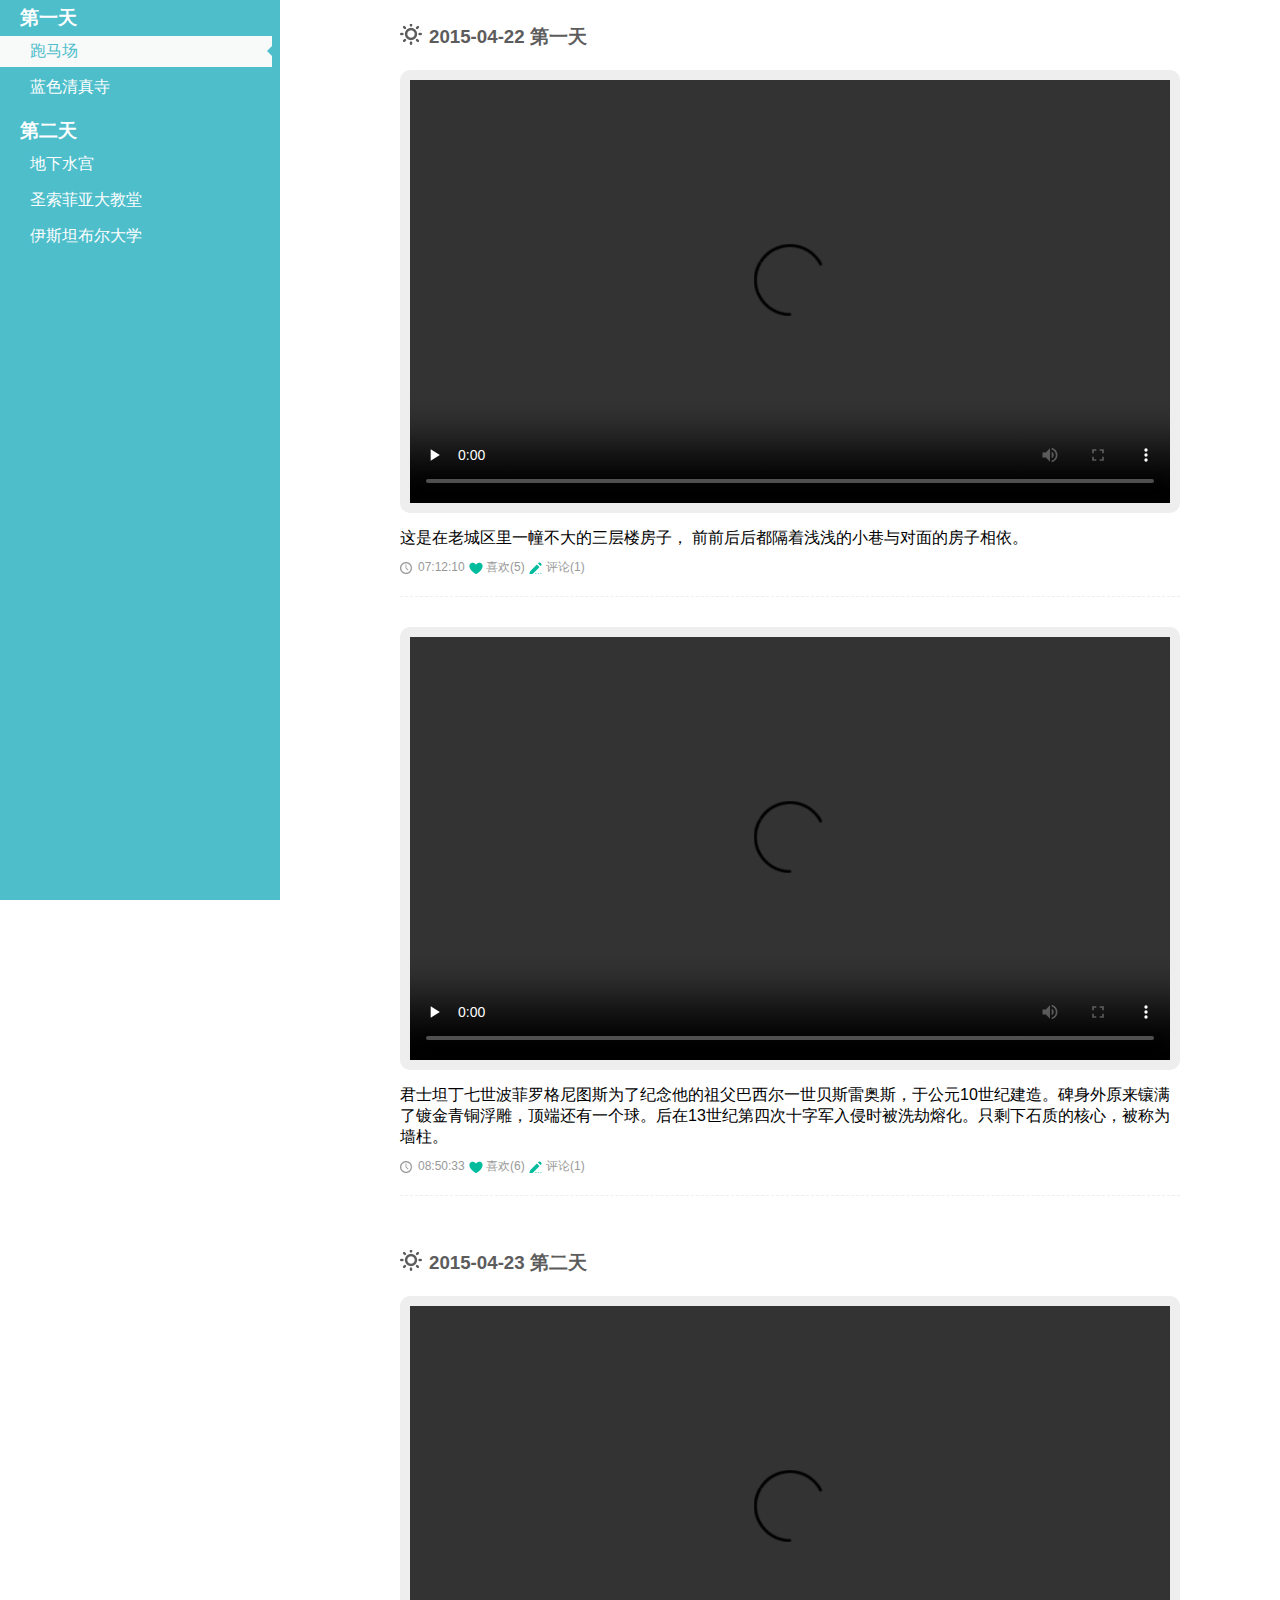
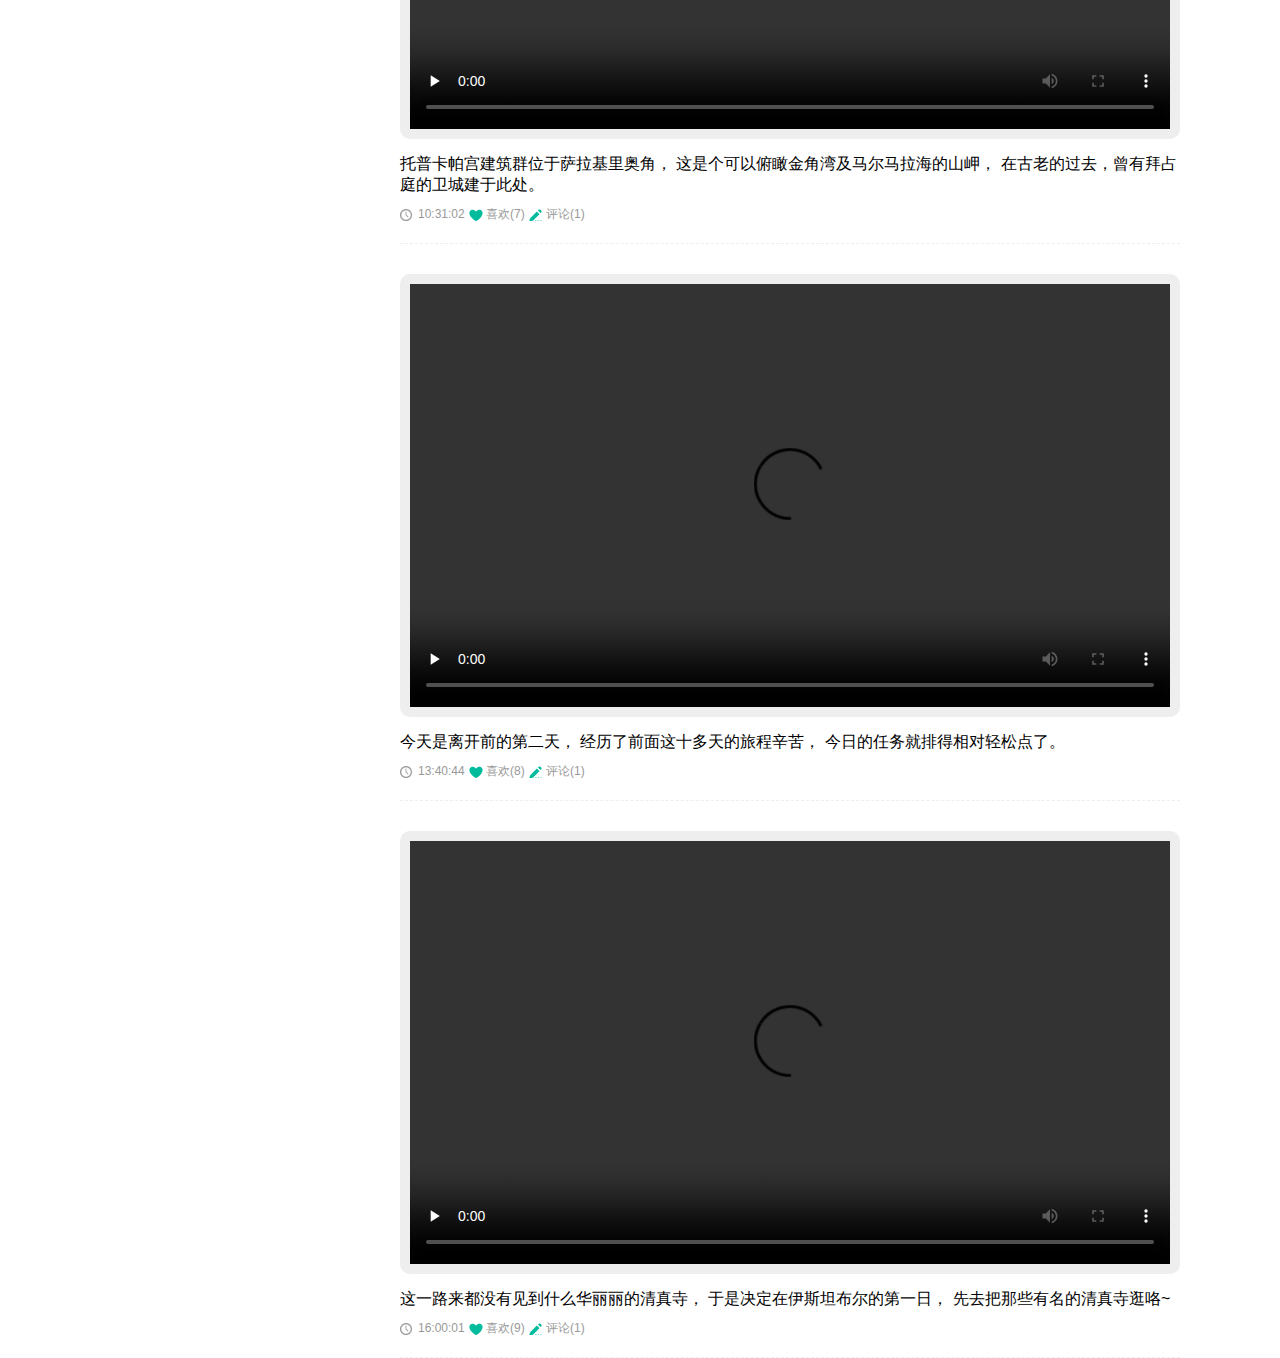
<file: detail/html/Detail.html>
<!doctype html>
<html>
    <head>
        <meta charset="utf-8">
        <link rel='stylesheet' href='../css/detail.css' />
        <link href="../js/videojs/video-js.css" rel="stylesheet" type="text/css">
        <script src="../js/videojs/video.js"></script>
        <script src="../js/jquery-1.11.2.min.js"></script>
        <script>
            videojs.options.flash.swf = "./videojs/video-js.swf";
        </script>
    </head>
    <body>
        <div id="side">
        </div>
        <div id="main">
            <div class="content">
            </div>
        </div>
        <script src="../js/common.js"></script>
        <script src="../js/detail.js"></script>
    </body>
</html>
</file>
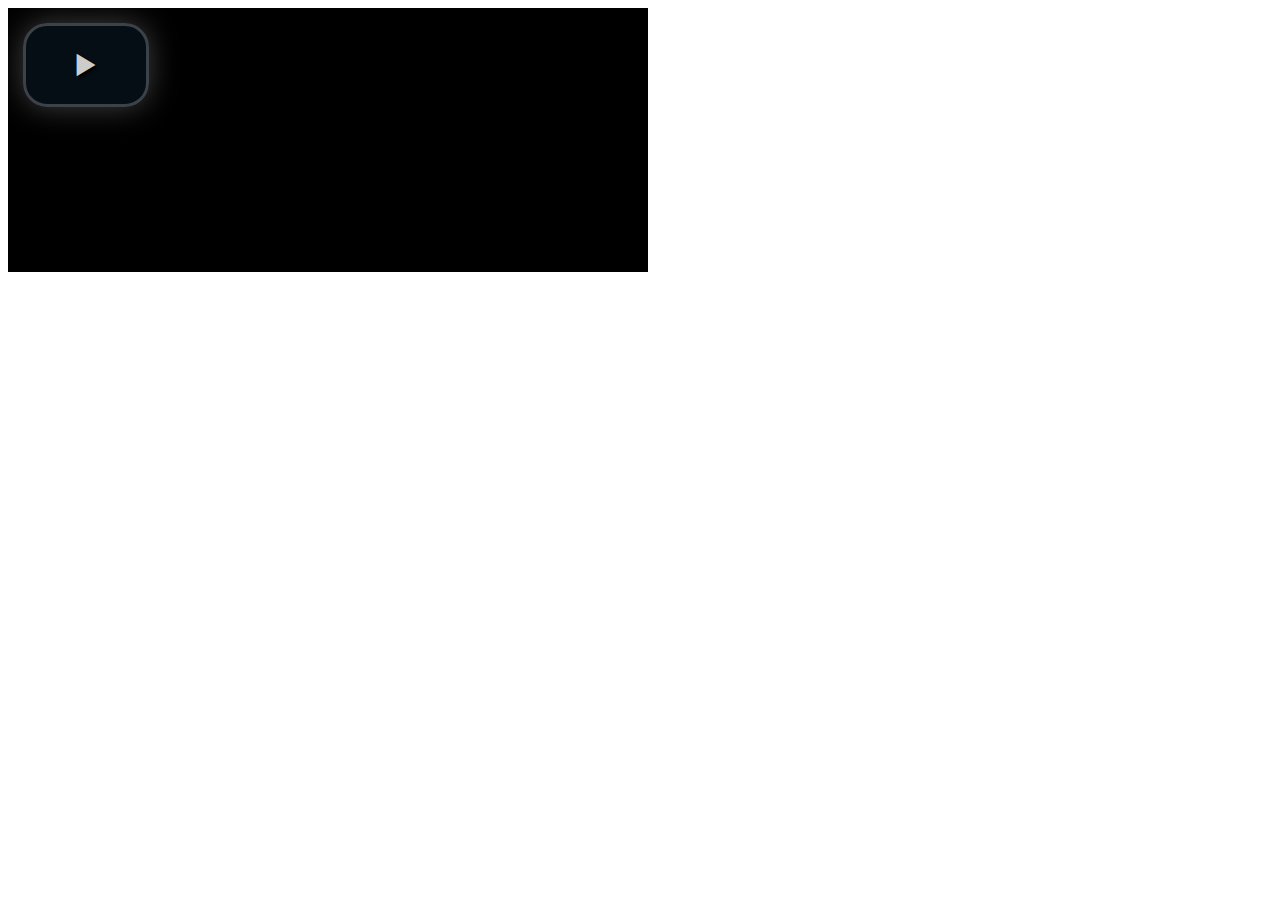
<file: detail/js/videojs/demo.html>
<!DOCTYPE html>
<html>
<head>
  <title>Video.js | HTML5 Video Player</title>

  <!-- Chang URLs to wherever Video.js files will be hosted -->
  <link href="video-js.css" rel="stylesheet" type="text/css">
  <!-- video.js must be in the <head> for older IEs to work. -->
  <script src="video.js"></script>

  <!-- Unless using the CDN hosted version, update the URL to the Flash SWF -->
  <script>
    videojs.options.flash.swf = "video-js.swf";
  </script>


</head>
<body>

  <video id="example_video_1" class="video-js vjs-default-skin" controls preload="none" width="640" height="264"
      poster="http://video-js.zencoder.com/oceans-clip.png"
      data-setup="{}">
    <source src="http://video-js.zencoder.com/oceans-clip.mp4" type='video/mp4' />
    <source src="http://video-js.zencoder.com/oceans-clip.webm" type='video/webm' />
    <source src="http://video-js.zencoder.com/oceans-clip.ogv" type='video/ogg' />
    <track kind="captions" src="demo.captions.vtt" srclang="en" label="English"></track><!-- Tracks need an ending tag thanks to IE9 -->
    <track kind="subtitles" src="demo.captions.vtt" srclang="en" label="English"></track><!-- Tracks need an ending tag thanks to IE9 -->
    <p class="vjs-no-js">To view this video please enable JavaScript, and consider upgrading to a web browser that <a href="http://videojs.com/html5-video-support/" target="_blank">supports HTML5 video</a></p>
  </video>

</body>
</html>
</file>
<file: detail/css/detail.css>
html,body{margin:0;padding;0;width:100%;height:100%;font-family:proxima-nova,Tahoma,Helvetica,"Hiragino Sans GB",sans-serif;}
p{margin:0;padding:0;}
a{text-decoration: none;}
#side{width:280px;height:100%;position:fixed;left:0;top:0;background:rgb(78, 190, 203)}
#side h3{padding:5px 20px;margin:0;}
#side ul{list-style-type: none;margin:0;padding:0;margin-bottom:10px;}
#side a{color:white;}
#side li.current a,#side li:hover a{color:rgb(78, 190, 203);}
#side li{padding:5px 30px;border-right:8px solid rgb(78, 190, 203);cursor:pointer;margin-bottom:5px;}
#side li:hover{background:#F8FAFA;border-right:8px solid rgb(78, 190, 203);color:rgb(33, 136, 244);}
#side .current{background:#F8FAFA;border-right:8px solid rgb(78, 190, 203);position:relative;color:rgb(33, 136, 244);}
#side .current:hover{border-right:8px solid rgb(78, 190, 203);}
#side .current:after{content:"";display:block;position:absolute;right:0;top:10px;border-top:5px solid transparent;border-bottom:5px solid transparent;border-right:5px solid rgb(78, 190, 203);}
#main{padding-left:300px;}
.content{width:780px;margin:auto;}
.item{margin-bottom:30px;border-bottom:1px dashed #eeeeee;padding-bottom:20px;}
.header h3{background:url(../image/icons2.png) no-repeat -544px -948px;padding-left:29px;color:}
.header{height:60px;padding:5px 0;color:#5c5c5c;}
.header .title{height:40px;line-height:40px;font-size:30px;}
.header .subtitle{height:20px;line-height:20px;font-size:16px;}
.player{background:#aaaaaa;border:10px solid #eeeeee;border-radius:10px;width:760px;height:423px;position:relative;}
.overlays{position:absolute;left:0;top:0;width:760px;height:388px;<!--background:rgba(0,0,255,0.6);-->}
.fullscreen{width:100%;height:auto;bottom:35px;z-index:2147483647;}
.footer{font-size:12px;color:#999999;}
.time{background:url(../image/icons2.png) no-repeat 0 -16px;padding-left:18px;}
.like{background:url(../image/love.png) no-repeat;background-size:16px;padding-left:18px;text-decoration: none;}
.liked{background:url(../image/loved.png) no-repeat;background-size:16px;padding-left:18px;text-decoration: none;}
.commentNum{background:url(../image/comment.png) no-repeat;background-size:16px;padding-left:18px;cusor:pointer;}
.toplay{background-color:rgba(0,0,0,0.6);right:0;color:white;display:none;padding:10px;font-size:14px;}
.toplayIcons{height:20px;text-align: right;font-size:12px;}
.toplayIcons a{margin-left:5px;}
.gou{background:url(../image/gou.png) no-repeat;background-size:16px;padding-left:18px;text-decoration: none;cursor:pointer;}
.jian{background:url(../image/jian.png) no-repeat;background-size:16px;padding-left:18px;text-decoration: none;cursor:pointer;}
.shang{background:url(../image/shang.png) no-repeat;background-size:16px;padding-left:18px;text-decoration: none;cursor:pointer;}
.prev,.next{width:64px;height:64px;padding:10px 5px;opacity: 0.5;cursor: pointer;}
.prev:hover,.next:hover{opacity: 1.0;}
.prev{background:url(../image/prev.png) no-repeat;background-size:64px;}
.next{background:url(../image/next.png) no-repeat;background-size:64px;}
.goulay{width:300px;background-color:rgba(0,0,0,0.6);padding:10px;}
.goulay a{color:white;}
.gouitem{position:relative;margin:10px 0;border-bottom:1px solid grey;padding-bottom:5px;}
.gouitem img{width:100px;position:absolute;left:0;top:0;}
.gouitem div{padding-left:105px;}
.shanglay{height:50px;border-radius:5px;border:2px solid orange;background-color:rgba(0,0,0,0.6);color:white;line-height:50px;padding:0 20px;text-indent:50px;}
.shanglay .qian{color:yellow;}
.shanglay img{width:50px;position:absolute;left:0;top:0;}
.ad .close{width:10px;height:15px;line-height:15px;fong-size:12px;text-align: center;background:white;color:black;position:absolute;right:0;top:0;cursor:pointer;}
.payok{background:blue;display:inline-block;border-radius:3px; width:30px;height;20px;line-height:20px;text-indent:0;line-height:20px;text-align: center;color:white;}
.shanglay .close{background:white;display:inline-block;border-radius:3px;width:50px;height;20px;line-height:20px;text-indent:0;position:relative;line-height:20px;margin-left:5px;cursor:pointer;text-align: center;color:black;}
</file>
<file: detail/js/videojs/video-js.css>
/*!
Video.js Default Styles (http://videojs.com)
Version 4.12.11
Create your own skin at http://designer.videojs.com
*/
/* SKIN
================================================================================
The main class name for all skin-specific styles. To make your own skin,
replace all occurrences of 'vjs-default-skin' with a new name. Then add your new
skin name to your video tag instead of the default skin.
e.g. <video class="video-js my-skin-name">
*/
.vjs-default-skin {
  color: #cccccc;
}
/* Custom Icon Font
--------------------------------------------------------------------------------
The control icons are from a custom font. Each icon corresponds to a character
(e.g. "\e001"). Font icons allow for easy scaling and coloring of icons.
*/
@font-face {
  font-family: 'VideoJS';
  src: url('font/vjs.eot');
  src: url('font/vjs.eot?#iefix') format('embedded-opentype'), url('font/vjs.woff') format('woff'), url('font/vjs.ttf') format('truetype'), url('font/vjs.svg#icomoon') format('svg');
  font-weight: normal;
  font-style: normal;
}
/* Base UI Component Classes
--------------------------------------------------------------------------------
*/
/* Slider - used for Volume bar and Seek bar */
.vjs-default-skin .vjs-slider {
  /* Replace browser focus highlight with handle highlight */
  outline: 0;
  position: relative;
  cursor: pointer;
  padding: 0;
  /* background-color-with-alpha */
  background-color: #333333;
  background-color: rgba(51, 51, 51, 0.9);
}
.vjs-default-skin .vjs-slider:focus {
  /* box-shadow */
  -webkit-box-shadow: 0 0 2em #ffffff;
  -moz-box-shadow: 0 0 2em #ffffff;
  box-shadow: 0 0 2em #ffffff;
}
.vjs-default-skin .vjs-slider-handle {
  position: absolute;
  /* Needed for IE6 */
  left: 0;
  top: 0;
}
.vjs-default-skin .vjs-slider-handle:before {
  content: "\e009";
  font-family: VideoJS;
  font-size: 1em;
  line-height: 1;
  text-align: center;
  text-shadow: 0em 0em 1em #fff;
  position: absolute;
  top: 0;
  left: 0;
  /* Rotate the square icon to make a diamond */
  /* transform */
  -webkit-transform: rotate(-45deg);
  -moz-transform: rotate(-45deg);
  -ms-transform: rotate(-45deg);
  -o-transform: rotate(-45deg);
  transform: rotate(-45deg);
}
/* Control Bar
--------------------------------------------------------------------------------
The default control bar that is a container for most of the controls.
*/
.vjs-default-skin .vjs-control-bar {
  /* Start hidden */
  display: none;
  position: absolute;
  /* Place control bar at the bottom of the player box/video.
     If you want more margin below the control bar, add more height. */
  bottom: 0;
  /* Use left/right to stretch to 100% width of player div */
  left: 0;
  right: 0;
  /* Height includes any margin you want above or below control items */
  height: 3.0em;
  /* background-color-with-alpha */
  background-color: #07141e;
  background-color: rgba(7, 20, 30, 0.7);
}
/* Show the control bar only once the video has started playing */
.vjs-default-skin.vjs-has-started .vjs-control-bar {
  display: block;
  /* Visibility needed to make sure things hide in older browsers too. */

  visibility: visible;
  opacity: 1;
  /* transition */
  -webkit-transition: visibility 0.1s, opacity 0.1s;
  -moz-transition: visibility 0.1s, opacity 0.1s;
  -o-transition: visibility 0.1s, opacity 0.1s;
  transition: visibility 0.1s, opacity 0.1s;
}
/* Hide the control bar when the video is playing and the user is inactive  */
.vjs-default-skin.vjs-has-started.vjs-user-inactive.vjs-playing .vjs-control-bar {
  display: block;
  visibility: hidden;
  opacity: 0;
  /* transition */
  -webkit-transition: visibility 1s, opacity 1s;
  -moz-transition: visibility 1s, opacity 1s;
  -o-transition: visibility 1s, opacity 1s;
  transition: visibility 1s, opacity 1s;
}
.vjs-default-skin.vjs-controls-disabled .vjs-control-bar {
  display: none;
}
.vjs-default-skin.vjs-using-native-controls .vjs-control-bar {
  display: none;
}
/* The control bar shouldn't show after an error */
.vjs-default-skin.vjs-error .vjs-control-bar {
  display: none;
}
/* Don't hide the control bar if it's audio */
.vjs-audio.vjs-default-skin.vjs-has-started.vjs-user-inactive.vjs-playing .vjs-control-bar {
  opacity: 1;
  visibility: visible;
}
/* IE8 is flakey with fonts, and you have to change the actual content to force
fonts to show/hide properly.
  - "\9" IE8 hack didn't work for this
  - Found in XP IE8 from http://modern.ie. Does not show up in "IE8 mode" in IE9
*/
@media \0screen {
  .vjs-default-skin.vjs-user-inactive.vjs-playing .vjs-control-bar :before {
    content: "";
  }
}
/* General styles for individual controls. */
.vjs-default-skin .vjs-control {
  outline: none;
  position: relative;
  float: left;
  text-align: center;
  margin: 0;
  padding: 0;
  height: 3.0em;
  width: 4em;
}
/* Font button icons */
.vjs-default-skin .vjs-control:before {
  font-family: VideoJS;
  font-size: 1.5em;
  line-height: 2;
  position: absolute;
  top: 0;
  left: 0;
  width: 100%;
  height: 100%;
  text-align: center;
  text-shadow: 1px 1px 1px rgba(0, 0, 0, 0.5);
}
/* Replacement for focus outline */
.vjs-default-skin .vjs-control:focus:before,
.vjs-default-skin .vjs-control:hover:before {
  text-shadow: 0em 0em 1em #ffffff;
}
.vjs-default-skin .vjs-control:focus {
  /*  outline: 0; */
  /* keyboard-only users cannot see the focus on several of the UI elements when
  this is set to 0 */

}
/* Hide control text visually, but have it available for screenreaders */
.vjs-default-skin .vjs-control-text {
  /* hide-visually */
  border: 0;
  clip: rect(0 0 0 0);
  height: 1px;
  margin: -1px;
  overflow: hidden;
  padding: 0;
  position: absolute;
  width: 1px;
}
/* Play/Pause
--------------------------------------------------------------------------------
*/
.vjs-default-skin .vjs-play-control {
  width: 5em;
  cursor: pointer;
}
.vjs-default-skin .vjs-play-control:before {
  content: "\e001";
}
.vjs-default-skin.vjs-playing .vjs-play-control:before {
  content: "\e002";
}
/* Playback toggle
--------------------------------------------------------------------------------
*/
.vjs-default-skin .vjs-playback-rate .vjs-playback-rate-value {
  font-size: 1.5em;
  line-height: 2;
  position: absolute;
  top: 0;
  left: 0;
  width: 100%;
  height: 100%;
  text-align: center;
  text-shadow: 1px 1px 1px rgba(0, 0, 0, 0.5);
}
.vjs-default-skin .vjs-playback-rate.vjs-menu-button .vjs-menu .vjs-menu-content {
  width: 4em;
  left: -2em;
  list-style: none;
}
/* Volume/Mute
-------------------------------------------------------------------------------- */
.vjs-default-skin .vjs-mute-control,
.vjs-default-skin .vjs-volume-menu-button {
  cursor: pointer;
  float: right;
}
.vjs-default-skin .vjs-mute-control:before,
.vjs-default-skin .vjs-volume-menu-button:before {
  content: "\e006";
}
.vjs-default-skin .vjs-mute-control.vjs-vol-0:before,
.vjs-default-skin .vjs-volume-menu-button.vjs-vol-0:before {
  content: "\e003";
}
.vjs-default-skin .vjs-mute-control.vjs-vol-1:before,
.vjs-default-skin .vjs-volume-menu-button.vjs-vol-1:before {
  content: "\e004";
}
.vjs-default-skin .vjs-mute-control.vjs-vol-2:before,
.vjs-default-skin .vjs-volume-menu-button.vjs-vol-2:before {
  content: "\e005";
}
.vjs-default-skin .vjs-volume-control {
  width: 5em;
  float: right;
}
.vjs-default-skin .vjs-volume-bar {
  width: 5em;
  height: 0.6em;
  margin: 1.1em auto 0;
}
.vjs-default-skin .vjs-volume-level {
  position: absolute;
  top: 0;
  left: 0;
  height: 0.5em;
  /* assuming volume starts at 1.0 */

  width: 100%;
  background: #66a8cc url([data-uri]) -50% 0 repeat;
}
.vjs-default-skin .vjs-volume-bar .vjs-volume-handle {
  width: 0.5em;
  height: 0.5em;
  /* Assumes volume starts at 1.0. If you change the size of the
     handle relative to the volume bar, you'll need to update this value
     too. */

  left: 4.5em;
}
.vjs-default-skin .vjs-volume-handle:before {
  font-size: 0.9em;
  top: -0.2em;
  left: -0.2em;
  width: 1em;
  height: 1em;
}
/* The volume menu button is like menu buttons (captions/subtitles) but works
    a little differently. It needs to be possible to tab to the volume slider
    without hitting space bar on the menu button. To do this we're not using
    display:none to hide the slider menu by default, and instead setting the
    width and height to zero. */
.vjs-default-skin .vjs-volume-menu-button .vjs-menu {
  display: block;
  width: 0;
  height: 0;
  border-top-color: transparent;
}
.vjs-default-skin .vjs-volume-menu-button .vjs-menu .vjs-menu-content {
  height: 0;
  width: 0;
}
.vjs-default-skin .vjs-volume-menu-button:hover .vjs-menu,
.vjs-default-skin .vjs-volume-menu-button .vjs-menu.vjs-lock-showing {
  border-top-color: rgba(7, 40, 50, 0.5);
  /* Same as ul background */

}
.vjs-default-skin .vjs-volume-menu-button:hover .vjs-menu .vjs-menu-content,
.vjs-default-skin .vjs-volume-menu-button .vjs-menu.vjs-lock-showing .vjs-menu-content {
  height: 2.9em;
  width: 10em;
}
/* Progress
--------------------------------------------------------------------------------
*/
.vjs-default-skin .vjs-progress-control {
  position: absolute;
  left: 0;
  right: 0;
  width: auto;
  font-size: 0.3em;
  height: 1em;
  /* Set above the rest of the controls. */
  top: -1em;
  /* Shrink the bar slower than it grows. */
  /* transition */
  -webkit-transition: all 0.4s;
  -moz-transition: all 0.4s;
  -o-transition: all 0.4s;
  transition: all 0.4s;
}
/* On hover, make the progress bar grow to something that's more clickable.
    This simply changes the overall font for the progress bar, and this
    updates both the em-based widths and heights, as wells as the icon font */
.vjs-default-skin:hover .vjs-progress-control {
  font-size: .9em;
  /* Even though we're not changing the top/height, we need to include them in
      the transition so they're handled correctly. */

  /* transition */
  -webkit-transition: all 0.2s;
  -moz-transition: all 0.2s;
  -o-transition: all 0.2s;
  transition: all 0.2s;
}
/* Box containing play and load progresses. Also acts as seek scrubber. */
.vjs-default-skin .vjs-progress-holder {
  height: 100%;
}
/* Progress Bars */
.vjs-default-skin .vjs-progress-holder .vjs-play-progress,
.vjs-default-skin .vjs-progress-holder .vjs-load-progress,
.vjs-default-skin .vjs-progress-holder .vjs-load-progress div {
  position: absolute;
  display: block;
  height: 100%;
  margin: 0;
  padding: 0;
  /* updated by javascript during playback */

  width: 0;
  /* Needed for IE6 */
  left: 0;
  top: 0;
}
.vjs-default-skin .vjs-play-progress {
  /*
    Using a data URI to create the white diagonal lines with a transparent
      background. Surprisingly works in IE8.
      Created using http://www.patternify.com
    Changing the first color value will change the bar color.
    Also using a paralax effect to make the lines move backwards.
      The -50% left position makes that happen.
  */

  background: #66a8cc url([data-uri]) -50% 0 repeat;
}
.vjs-default-skin .vjs-load-progress {
  background: #646464 /* IE8- Fallback */;
  background: rgba(255, 255, 255, 0.2);
}
/* there are child elements of the load progress bar that represent the
   specific time ranges that have been buffered */
.vjs-default-skin .vjs-load-progress div {
  background: #787878 /* IE8- Fallback */;
  background: rgba(255, 255, 255, 0.1);
}
.vjs-default-skin .vjs-seek-handle {
  width: 1.5em;
  height: 100%;
}
.vjs-default-skin .vjs-seek-handle:before {
  padding-top: 0.1em /* Minor adjustment */;
}
/* Live Mode
--------------------------------------------------------------------------------
*/
.vjs-default-skin.vjs-live .vjs-time-controls,
.vjs-default-skin.vjs-live .vjs-time-divider,
.vjs-default-skin.vjs-live .vjs-progress-control {
  display: none;
}
.vjs-default-skin.vjs-live .vjs-live-display {
  display: block;
}
/* Live Display
--------------------------------------------------------------------------------
*/
.vjs-default-skin .vjs-live-display {
  display: none;
  font-size: 1em;
  line-height: 3em;
}
/* Time Display
--------------------------------------------------------------------------------
*/
.vjs-default-skin .vjs-time-controls {
  font-size: 1em;
  /* Align vertically by making the line height the same as the control bar */
  line-height: 3em;
}
.vjs-default-skin .vjs-current-time {
  float: left;
}
.vjs-default-skin .vjs-duration {
  float: left;
}
/* Remaining time is in the HTML, but not included in default design */
.vjs-default-skin .vjs-remaining-time {
  display: none;
  float: left;
}
.vjs-time-divider {
  float: left;
  line-height: 3em;
}
/* Fullscreen
--------------------------------------------------------------------------------
*/
.vjs-default-skin .vjs-fullscreen-control {
  width: 3.8em;
  cursor: pointer;
  float: right;
}
.vjs-default-skin .vjs-fullscreen-control:before {
  content: "\e000";
}
/* Switch to the exit icon when the player is in fullscreen */
.vjs-default-skin.vjs-fullscreen .vjs-fullscreen-control:before {
  content: "\e00b";
}
/* Big Play Button (play button at start)
--------------------------------------------------------------------------------
Positioning of the play button in the center or other corners can be done more
easily in the skin designer. http://designer.videojs.com/
*/
.vjs-default-skin .vjs-big-play-button {
  left: 0.5em;
  top: 0.5em;
  font-size: 3em;
  display: block;
  z-index: 2;
  position: absolute;
  width: 4em;
  height: 2.6em;
  text-align: center;
  vertical-align: middle;
  cursor: pointer;
  opacity: 1;
  /* Need a slightly gray bg so it can be seen on black backgrounds */
  /* background-color-with-alpha */
  background-color: #07141e;
  background-color: rgba(7, 20, 30, 0.7);
  border: 0.1em solid #3b4249;
  /* border-radius */
  -webkit-border-radius: 0.8em;
  -moz-border-radius: 0.8em;
  border-radius: 0.8em;
  /* box-shadow */
  -webkit-box-shadow: 0px 0px 1em rgba(255, 255, 255, 0.25);
  -moz-box-shadow: 0px 0px 1em rgba(255, 255, 255, 0.25);
  box-shadow: 0px 0px 1em rgba(255, 255, 255, 0.25);
  /* transition */
  -webkit-transition: all 0.4s;
  -moz-transition: all 0.4s;
  -o-transition: all 0.4s;
  transition: all 0.4s;
}
/* Optionally center */
.vjs-default-skin.vjs-big-play-centered .vjs-big-play-button {
  /* Center it horizontally */
  left: 50%;
  margin-left: -2.1em;
  /* Center it vertically */
  top: 50%;
  margin-top: -1.4000000000000001em;
}
/* Hide if controls are disabled */
.vjs-default-skin.vjs-controls-disabled .vjs-big-play-button {
  display: none;
}
/* Hide when video starts playing */
.vjs-default-skin.vjs-has-started .vjs-big-play-button {
  display: none;
}
/* Hide on mobile devices. Remove when we stop using native controls
    by default on mobile  */
.vjs-default-skin.vjs-using-native-controls .vjs-big-play-button {
  display: none;
}
.vjs-default-skin:hover .vjs-big-play-button,
.vjs-default-skin .vjs-big-play-button:focus {
  outline: 0;
  border-color: #fff;
  /* IE8 needs a non-glow hover state */
  background-color: #505050;
  background-color: rgba(50, 50, 50, 0.75);
  /* box-shadow */
  -webkit-box-shadow: 0 0 3em #ffffff;
  -moz-box-shadow: 0 0 3em #ffffff;
  box-shadow: 0 0 3em #ffffff;
  /* transition */
  -webkit-transition: all 0s;
  -moz-transition: all 0s;
  -o-transition: all 0s;
  transition: all 0s;
}
.vjs-default-skin .vjs-big-play-button:before {
  content: "\e001";
  font-family: VideoJS;
  /* In order to center the play icon vertically we need to set the line height
     to the same as the button height */

  line-height: 2.6em;
  text-shadow: 0.05em 0.05em 0.1em #000;
  text-align: center /* Needed for IE8 */;
  position: absolute;
  left: 0;
  width: 100%;
  height: 100%;
}
.vjs-error .vjs-big-play-button {
  display: none;
}
/* Error Display
--------------------------------------------------------------------------------
*/
.vjs-error-display {
  display: none;
}
.vjs-error .vjs-error-display {
  display: block;
  position: absolute;
  left: 0;
  top: 0;
  width: 100%;
  height: 100%;
}
.vjs-error .vjs-error-display:before {
  content: 'X';
  font-family: Arial;
  font-size: 4em;
  color: #666666;
  /* In order to center the play icon vertically we need to set the line height
     to the same as the button height */

  line-height: 1;
  text-shadow: 0.05em 0.05em 0.1em #000;
  text-align: center /* Needed for IE8 */;
  vertical-align: middle;
  position: absolute;
  left: 0;
  top: 50%;
  margin-top: -0.5em;
  width: 100%;
}
.vjs-error-display div {
  position: absolute;
  bottom: 1em;
  right: 0;
  left: 0;
  font-size: 1.4em;
  text-align: center;
  padding: 3px;
  background: #000000;
  background: rgba(0, 0, 0, 0.5);
}
.vjs-error-display a,
.vjs-error-display a:visited {
  color: #F4A460;
}
/* Loading Spinner
--------------------------------------------------------------------------------
*/
.vjs-loading-spinner {
  /* Should be hidden by default */
  display: none;
  position: absolute;
  top: 50%;
  left: 50%;
  font-size: 4em;
  line-height: 1;
  width: 1em;
  height: 1em;
  margin-left: -0.5em;
  margin-top: -0.5em;
  opacity: 0.75;
}
/* Show the spinner when waiting for data and seeking to a new time */
.vjs-waiting .vjs-loading-spinner,
.vjs-seeking .vjs-loading-spinner {
  display: block;
  /* only animate when showing because it can be processor heavy */
  /* animation */
  -webkit-animation: spin 1.5s infinite linear;
  -moz-animation: spin 1.5s infinite linear;
  -o-animation: spin 1.5s infinite linear;
  animation: spin 1.5s infinite linear;
}
/* Errors are unrecoverable without user interaction so hide the spinner */
.vjs-error .vjs-loading-spinner {
  display: none;
  /* ensure animation doesn't continue while hidden */
  /* animation */
  -webkit-animation: none;
  -moz-animation: none;
  -o-animation: none;
  animation: none;
}
.vjs-default-skin .vjs-loading-spinner:before {
  content: "\e01e";
  font-family: VideoJS;
  position: absolute;
  top: 0;
  left: 0;
  width: 1em;
  height: 1em;
  text-align: center;
  text-shadow: 0em 0em 0.1em #000;
}
@-moz-keyframes spin {
  0% {
    -moz-transform: rotate(0deg);
  }
  100% {
    -moz-transform: rotate(359deg);
  }
}
@-webkit-keyframes spin {
  0% {
    -webkit-transform: rotate(0deg);
  }
  100% {
    -webkit-transform: rotate(359deg);
  }
}
@-o-keyframes spin {
  0% {
    -o-transform: rotate(0deg);
  }
  100% {
    -o-transform: rotate(359deg);
  }
}
@keyframes spin {
  0% {
    transform: rotate(0deg);
  }
  100% {
    transform: rotate(359deg);
  }
}
/* Menu Buttons (Captions/Subtitles/etc.)
--------------------------------------------------------------------------------
*/
.vjs-default-skin .vjs-menu-button {
  float: right;
  cursor: pointer;
}
.vjs-default-skin .vjs-menu {
  display: none;
  position: absolute;
  bottom: 0;
  left: 0em;
  /* (Width of vjs-menu - width of button) / 2 */

  width: 0em;
  height: 0em;
  margin-bottom: 3em;
  border-left: 2em solid transparent;
  border-right: 2em solid transparent;
  border-top: 1.55em solid #000000;
  /* Same width top as ul bottom */

  border-top-color: rgba(7, 40, 50, 0.5);
  /* Same as ul background */

}
/* Button Pop-up Menu */
.vjs-default-skin .vjs-menu-button .vjs-menu .vjs-menu-content {
  display: block;
  padding: 0;
  margin: 0;
  position: absolute;
  width: 10em;
  bottom: 1.5em;
  /* Same bottom as vjs-menu border-top */

  max-height: 15em;
  overflow: auto;
  left: -5em;
  /* Width of menu - width of button / 2 */

  /* background-color-with-alpha */
  background-color: #07141e;
  background-color: rgba(7, 20, 30, 0.7);
  /* box-shadow */
  -webkit-box-shadow: -0.2em -0.2em 0.3em rgba(255, 255, 255, 0.2);
  -moz-box-shadow: -0.2em -0.2em 0.3em rgba(255, 255, 255, 0.2);
  box-shadow: -0.2em -0.2em 0.3em rgba(255, 255, 255, 0.2);
}
.vjs-default-skin .vjs-menu-button:hover .vjs-control-content .vjs-menu,
.vjs-default-skin .vjs-control-content .vjs-menu.vjs-lock-showing {
  display: block;
}
/* prevent menus from opening while scrubbing (FF, IE) */
.vjs-default-skin.vjs-scrubbing .vjs-menu-button:hover .vjs-control-content .vjs-menu {
  display: none;
}
.vjs-default-skin .vjs-menu-button ul li {
  list-style: none;
  margin: 0;
  padding: 0.3em 0 0.3em 0;
  line-height: 1.4em;
  font-size: 1.2em;
  text-align: center;
  text-transform: lowercase;
}
.vjs-default-skin .vjs-menu-button ul li.vjs-selected {
  background-color: #000;
}
.vjs-default-skin .vjs-menu-button ul li:focus,
.vjs-default-skin .vjs-menu-button ul li:hover,
.vjs-default-skin .vjs-menu-button ul li.vjs-selected:focus,
.vjs-default-skin .vjs-menu-button ul li.vjs-selected:hover {
  outline: 0;
  color: #111;
  /* background-color-with-alpha */
  background-color: #ffffff;
  background-color: rgba(255, 255, 255, 0.75);
  /* box-shadow */
  -webkit-box-shadow: 0 0 1em #ffffff;
  -moz-box-shadow: 0 0 1em #ffffff;
  box-shadow: 0 0 1em #ffffff;
}
.vjs-default-skin .vjs-menu-button ul li.vjs-menu-title {
  text-align: center;
  text-transform: uppercase;
  font-size: 1em;
  line-height: 2em;
  padding: 0;
  margin: 0 0 0.3em 0;
  font-weight: bold;
  cursor: default;
}
/* Subtitles Button */
.vjs-default-skin .vjs-subtitles-button:before {
  content: "\e00c";
}
/* Captions Button */
.vjs-default-skin .vjs-captions-button:before {
  content: "\e008";
}
/* Chapters Button */
.vjs-default-skin .vjs-chapters-button:before {
  content: "\e00c";
}
.vjs-default-skin .vjs-chapters-button.vjs-menu-button .vjs-menu .vjs-menu-content {
  width: 24em;
  left: -12em;
}
/* Replacement for focus outline */
.vjs-default-skin .vjs-captions-button:focus .vjs-control-content:before,
.vjs-default-skin .vjs-captions-button:hover .vjs-control-content:before {
  /* box-shadow */
  -webkit-box-shadow: 0 0 1em #ffffff;
  -moz-box-shadow: 0 0 1em #ffffff;
  box-shadow: 0 0 1em #ffffff;
}
/*
REQUIRED STYLES (be careful overriding)
================================================================================
When loading the player, the video tag is replaced with a DIV,
that will hold the video tag or object tag for other playback methods.
The div contains the video playback element (Flash or HTML5) and controls,
and sets the width and height of the video.

** If you want to add some kind of border/padding (e.g. a frame), or special
positioning, use another containing element. Otherwise you risk messing up
control positioning and full window mode. **
*/
.video-js {
  background-color: #000;
  position: relative;
  padding: 0;
  /* Start with 10px for base font size so other dimensions can be em based and
     easily calculable. */

  font-size: 10px;
  /* Allow poster to be vertically aligned. */

  vertical-align: middle;
  /*  display: table-cell; */
  /*This works in Safari but not Firefox.*/

  /* Provide some basic defaults for fonts */

  font-weight: normal;
  font-style: normal;
  /* Avoiding helvetica: issue #376 */

  font-family: Arial, sans-serif;
  /* Turn off user selection (text highlighting) by default.
     The majority of player components will not be text blocks.
     Text areas will need to turn user selection back on. */

  /* user-select */
  -webkit-user-select: none;
  -moz-user-select: none;
  -ms-user-select: none;
  user-select: none;
}
/* Playback technology elements expand to the width/height of the containing div
    <video> or <object> */
.video-js .vjs-tech {
  position: absolute;
  top: 0;
  left: 0;
  width: 100%;
  height: 100%;
}
/* Fix for Firefox 9 fullscreen (only if it is enabled). Not needed when
   checking fullScreenEnabled. */
.video-js:-moz-full-screen {
  position: absolute;
}
/* Fullscreen Styles */
body.vjs-full-window {
  padding: 0;
  margin: 0;
  height: 100%;
  /* Fix for IE6 full-window. http://www.cssplay.co.uk/layouts/fixed.html */
  overflow-y: auto;
}
.video-js.vjs-fullscreen {
  position: fixed;
  overflow: hidden;
  z-index: 1000;
  left: 0;
  top: 0;
  bottom: 0;
  right: 0;
  width: 100% !important;
  height: 100% !important;
  /* IE6 full-window (underscore hack) */
  _position: absolute;
}
.video-js:-webkit-full-screen {
  width: 100% !important;
  height: 100% !important;
}
.video-js.vjs-fullscreen.vjs-user-inactive {
  cursor: none;
}
/* Poster Styles */
.vjs-poster {
  background-repeat: no-repeat;
  background-position: 50% 50%;
  background-size: contain;
  background-color: #000000;
  cursor: pointer;
  margin: 0;
  padding: 0;
  position: absolute;
  top: 0;
  right: 0;
  bottom: 0;
  left: 0;
}
.vjs-poster img {
  display: block;
  margin: 0 auto;
  max-height: 100%;
  padding: 0;
  width: 100%;
}
/* Hide the poster after the video has started playing */
.video-js.vjs-has-started .vjs-poster {
  display: none;
}
/* Don't hide the poster if we're playing audio */
.video-js.vjs-audio.vjs-has-started .vjs-poster {
  display: block;
}
/* Hide the poster when controls are disabled because it's clickable
    and the native poster can take over */
.video-js.vjs-controls-disabled .vjs-poster {
  display: none;
}
/* Hide the poster when native controls are used otherwise it covers them */
.video-js.vjs-using-native-controls .vjs-poster {
  display: none;
}
/* Text Track Styles */
/* Overall track holder for both captions and subtitles */
.video-js .vjs-text-track-display {
  position: absolute;
  top: 0;
  left: 0;
  bottom: 3em;
  right: 0;
  pointer-events: none;
}
/* Captions Settings Dialog */
.vjs-caption-settings {
  position: relative;
  top: 1em;
  background-color: #000;
  opacity: 0.75;
  color: #FFF;
  margin: 0 auto;
  padding: 0.5em;
  height: 15em;
  font-family: Arial, Helvetica, sans-serif;
  font-size: 12px;
  width: 40em;
}
.vjs-caption-settings .vjs-tracksettings {
  top: 0;
  bottom: 2em;
  left: 0;
  right: 0;
  position: absolute;
  overflow: auto;
}
.vjs-caption-settings .vjs-tracksettings-colors,
.vjs-caption-settings .vjs-tracksettings-font {
  float: left;
}
.vjs-caption-settings .vjs-tracksettings-colors:after,
.vjs-caption-settings .vjs-tracksettings-font:after,
.vjs-caption-settings .vjs-tracksettings-controls:after {
  clear: both;
}
.vjs-caption-settings .vjs-tracksettings-controls {
  position: absolute;
  bottom: 1em;
  right: 1em;
}
.vjs-caption-settings .vjs-tracksetting {
  margin: 5px;
  padding: 3px;
  min-height: 40px;
}
.vjs-caption-settings .vjs-tracksetting label {
  display: block;
  width: 100px;
  margin-bottom: 5px;
}
.vjs-caption-settings .vjs-tracksetting span {
  display: inline;
  margin-left: 5px;
}
.vjs-caption-settings .vjs-tracksetting > div {
  margin-bottom: 5px;
  min-height: 20px;
}
.vjs-caption-settings .vjs-tracksetting > div:last-child {
  margin-bottom: 0;
  padding-bottom: 0;
  min-height: 0;
}
.vjs-caption-settings label > input {
  margin-right: 10px;
}
.vjs-caption-settings input[type="button"] {
  width: 40px;
  height: 40px;
}
/* Hide disabled or unsupported controls */
.vjs-hidden {
  display: none !important;
}
.vjs-lock-showing {
  display: block !important;
  opacity: 1;
  visibility: visible;
}
/*  In IE8 w/ no JavaScript (no HTML5 shim), the video tag doesn't register.
    The .video-js classname on the video tag also isn't considered.
    This optional paragraph inside the video tag can provide a message to users
    about what's required to play video. */
.vjs-no-js {
  padding: 2em;
  color: #ccc;
  background-color: #333;
  font-size: 1.8em;
  font-family: Arial, sans-serif;
  text-align: center;
  width: 30em;
  height: 15em;
  margin: 0 auto;
}
.vjs-no-js a,
.vjs-no-js a:visited {
  color: #F4A460;
}
/* -----------------------------------------------------------------------------
The original source of this file lives at
https://github.com/videojs/video.js/blob/master/src/css/video-js.less */
</file>
